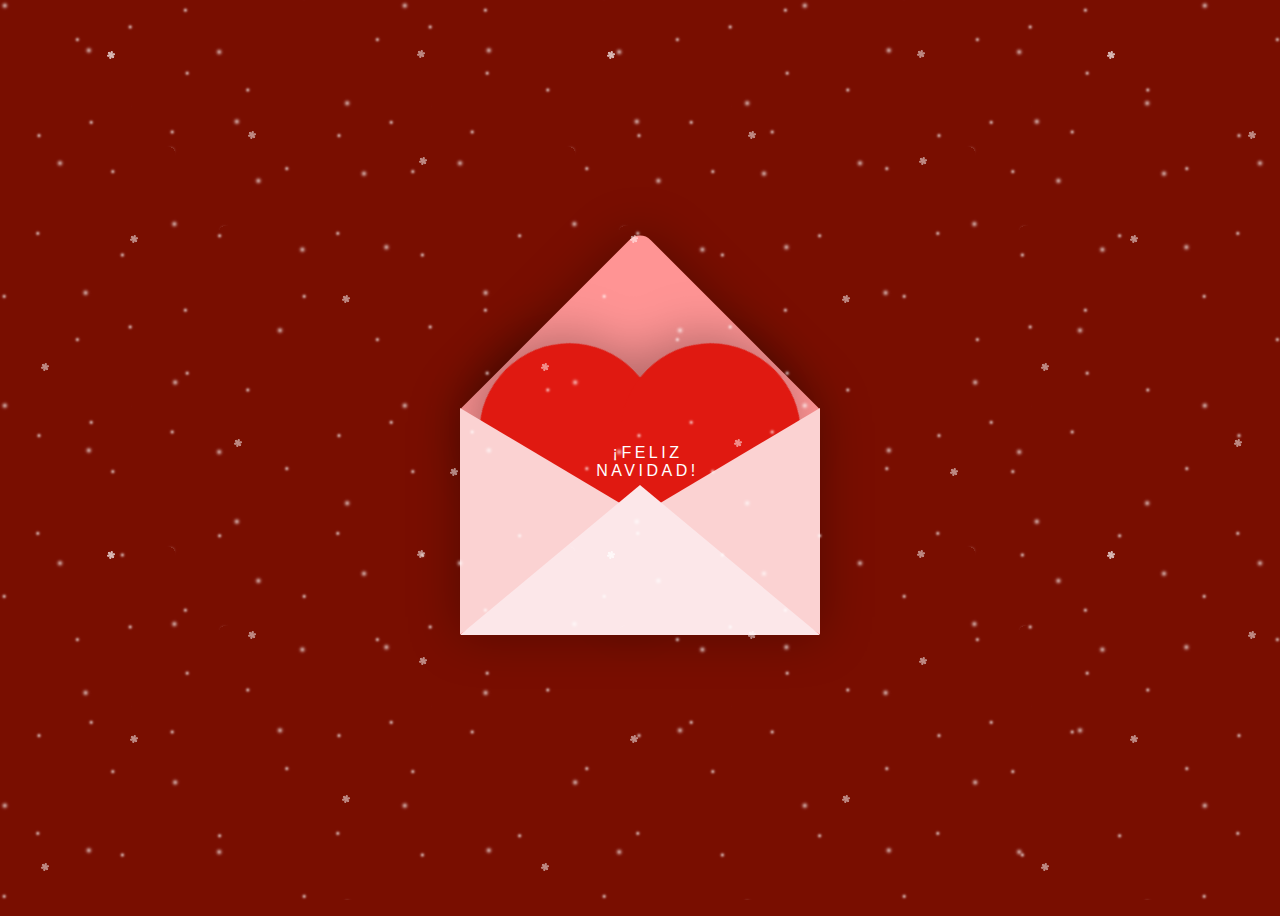
<file: pages/carta.html>
<!DOCTYPE html>
<html lang="es">

<head>
    <meta charset="UTF-8">
    <meta name="viewport" content="width=device-width, initial-scale=1.0">
    <link rel="shortcut icon" href="/assets/img/hellokitty.png" type="image/x-icon">
    <link rel="stylesheet" href="/assets/css/cartastyles.css">
    <link rel="stylesheet" href="https://cdnjs.cloudflare.com/ajax/libs/font-awesome/5.15.4/css/all.min.css">
    <title>Feliz Navidad</title>
</head>

<body>
    <div class="valentines-day">
        <div class="envelope"></div>
        <div class="heart"></div>
        <div class="text">¡FELIZ NAVIDAD!</div>
        <div class="front"></div>
    </div>
<div class="snowfall" 
    style="background-image: url('/snow/snow1.png'), url('/snow/snow2.png'), url('/snow/snow3.png');">
    </div>
    <div id="card">
        <div class="side one">
            <i class="fas fa-heart"></i>
        </div>
        <div class="side two">
            <h2>
                <div class="cats">
                    <img src="/assets/img/kuromi.png">
                    <img src="/assets/img/hellokitty.png">
                    <img src="/assets/img/melody.gif">
                </div>
            </h2>
            <p>Mi Angela Micaela,</p>
            <p>
                En esta Navidad quería tomarme un momento para decirte lo importante que eres para mí. Desde el 2018 tu presencia ha tenido un significado especial, y con el tiempo he aprendido a valorar aún más cada conversación, cada risa y cada instante que compartimos. Todo se siente más bonito cuando estás, incluso en los pequeños detalles.

Eres una persona increíble, por dentro y por fuera, y admiro mucho tu forma de ser. Me alegra tenerte en mi vida y poder compartir contigo este momento, sin prisas, sin presiones, simplemente siendo nosotros. Gracias por ser tú, por tu forma de sentir y por todo lo bueno que transmites.

Quiero que sepas que siempre estaré para ti, en lo que necesites y cuando lo necesites.


            </p>
            <p>
                Feliz Navidad 🎄✨
            </p>
            <p>
                Con cariño,<br>
                Daniel
            </p>
        </div>
    </div>

    <script src='https://cdnjs.cloudflare.com/ajax/libs/jquery/3.2.1/jquery.min.js'></script>
    <script src="/assets/js/carta.js"></script>
</body>

</html>
</file>
<file: assets/css/cartastyles.css>
@import url("https://fonts.googleapis.com/css?family=Sacramento");

#card {
  height: 500px;
  width: 800px;
  margin: 5em auto;
  position: fixed;
  top: -15px;
  left: 25%;
  display: flex;
  visibility: hidden;
}

.cats{
  height: 60px;
  display: flex;
  justify-content: center;
  align-items: center;
}

.cats img{
  height: 40px;
}

/* Estilos para dispositivos móviles */
@media only screen and (max-width: 600px) {
  #card {
    width: 90%; /* Reducir el ancho para dispositivos móviles */
    height: auto; /* Permitir que la altura se ajuste automáticamente */
    margin: 2em auto; /* Ajustar el margen */
    position: static; /* Cambiar la posición a estática para que no sea fija */
    visibility: none; /* Hacer que el elemento sea visible */
    top: 50px;
  }

  .side.side.one {
    display: none;
  }

  #card p {
    padding-left: 0 !important; /* Eliminar el relleno a la izquierda en dispositivos móviles */
    padding-right: 0 !important; /* Eliminar el relleno a la derecha en dispositivos móviles */
    font-size: 13em !important;
  }

  .valentines-day {
    position: fixed;
    top: 15%;
    left: 50%;
    transform: translate(-50%, -50%);
  }
}

#card h2 {
  font-size: 3em;
  margin: 0;
  color: pink;
  text-align: center;
}

#card p {
  font-size: 16px;
  text-align: justify;
  padding-left: 30px; /* Espacio en blanco a la izquierda */
  padding-right: 30px; /* Espacio en blanco a la derecha */
}

.side {
  background: #eee;
  height: 550px;
  width: 400px;
  padding: 10px;
}

.side.one {
  width: 320px;
  transform: skew(10deg, 20deg);
  background: linear-gradient(90deg, #fff, #fff 40%, #ddd);
  display: flex; /* Utiliza flexbox para centrar el corazón verticalmente */
  justify-content: center; /* Centra horizontalmente el contenido */
  align-items: center; /* Centra verticalmente el contenido */
  transform: skew(10deg, 20deg);
  position: relative;
  overflow: hidden;
}

.side.two {
  transform: skew(10deg, -15deg);
  background: linear-gradient(-90deg, #fff, #fff 40%, #f0f0f0);
}

body {
  display: flex;
  align-items: center;
  justify-content: center;
  height: 100vh;
  font-family: "Sacramento", cursive;
  background-color: #790e00;
  overflow: hidden;
}

.valentines-day {
  position: relative;
  cursor: pointer;
}

.envelope {
  position: relative;
  filter: drop-shadow(0 0 25px rgba(0, 0, 0, 0.3));
}

.envelope:before {
  content: "";
  position: absolute;
  width: 254px;
  height: 254px;
  background-color: #ff9494;
  transform: rotate(-45deg);
  border-radius: 0 15px 0 0;
  left: -37px;
  top: -82px;
}

.envelope:after {
  content: "";
  position: absolute;
  background-color: #ff9494;
  width: 360px;
  height: 225px;
  left: -90px;
  top: 45px;
}

.heart {
  position: relative;
  background-color: #e01911;
  display: inline-block;
  height: 180px;
  top: 50px;
  left: 0;
  transform: rotate(-45deg);
  width: 180px;
  filter: drop-shadow(0 -10px 25px rgba(0, 0, 0, 0.3));
  transition: 0.5s;
}

.heart:before,
.heart:after {
  content: "";
  background-color: #e01911;
  border-radius: 50%;
  height: 180px;
  width: 180px;
  position: absolute;
}

.heart:before {
  top: -100px;
  left: 0;
}

.heart:after {
  left: 100px;
  top: 0;
}

.front {
  position: absolute;
  width: 0;
  height: 0;
  border-right: 190px solid #fbd2d2;
  border-top: 113px solid transparent;
  border-bottom: 113px solid transparent;
  top: 44px;
  left: 80px;
  z-index: 4;
}

.front:before {
  content: "";
  position: absolute;
  width: 0;
  height: 0;
  border-left: 190px solid #fbd2d2;
  border-top: 113px solid transparent;
  border-bottom: 113px solid transparent;
  top: -113px;
  left: -170px;
}

.front:after {
  width: 0;
  height: 0;
  position: absolute;
  content: "";
  border-bottom: 150px solid #fce7e9;
  border-right: 180px solid transparent;
  border-left: 180px solid transparent;
  top: -36px;
  left: -170px;
}

.text {
  position: absolute;
  font-family: arial;
  letter-spacing: 3.5px;
  text-align: center;
  color: white;
  z-index: 2;
  top: 80px;
  left: 15px;
  transition: 0.5s;
}

.valentines-day:hover .heart {
  transform: translateY(-50px) rotate(-45deg);
}

.valentines-day:hover .text {
  transform: translateY(-50px);
}

.side.one .fa-heart {
  font-size: 8em;
  color: red;
  animation: pulseHeart 1s ease-in-out infinite alternate;
  cursor: default;
}

@keyframes pulseHeart {
  0% {
    transform: scale(1);
  }
  100% {
    transform: scale(1.2);
  }
}
.snowfall {
    height: 100%;
    width: 100%;
    position: fixed;
    top: 0;
    left: 0;
    background-repeat: repeat;
    z-index: 1000000;
    pointer-events: none;
    -moz-animation: snow_animation 10s linear infinite;
    -webkit-animation: snow_animation 10s linear infinite;
    animation: snow_animation 10s linear infinite;
}

@-moz-keyframes snow_animation {
    0% {
        background-position: 0 0, 0 0, 0 0;
    }
    100% {
        background-position: 500px 3000px, 0 400px, 0 300px;
    }
}
@-webkit-keyframes snow_animation {
    0% {
        background-position: 0 0, 0 0, 0 0;
    }
    100% {
        background-position: 500px 3000px, 0 400px, 0 300px;
    }
}
@keyframes snow_animation {
    0% {
        background-position: 0 0, 0 0, 0 0;
    }
    100% {
        background-position: 500px 3000px, 0 400px, 0 300px;
    }
}

/* Estilos para dispositivos móviles */
@media screen and (max-width: 600px) {
  #card {
    width: 90%;
    max-width: 90%;
    margin: 2em auto;
  }

  .side {
    width: 90%;
    max-width: 90%;
    margin: 0 auto;
    height: auto;
  }

  .text {
    font-size: 1em; /* Ajuste del tamaño de fuente */
  }
    #card p{
    font-size: 24px !important;
  }
  .side.two{
    transform: none;
  }
}
</file>
